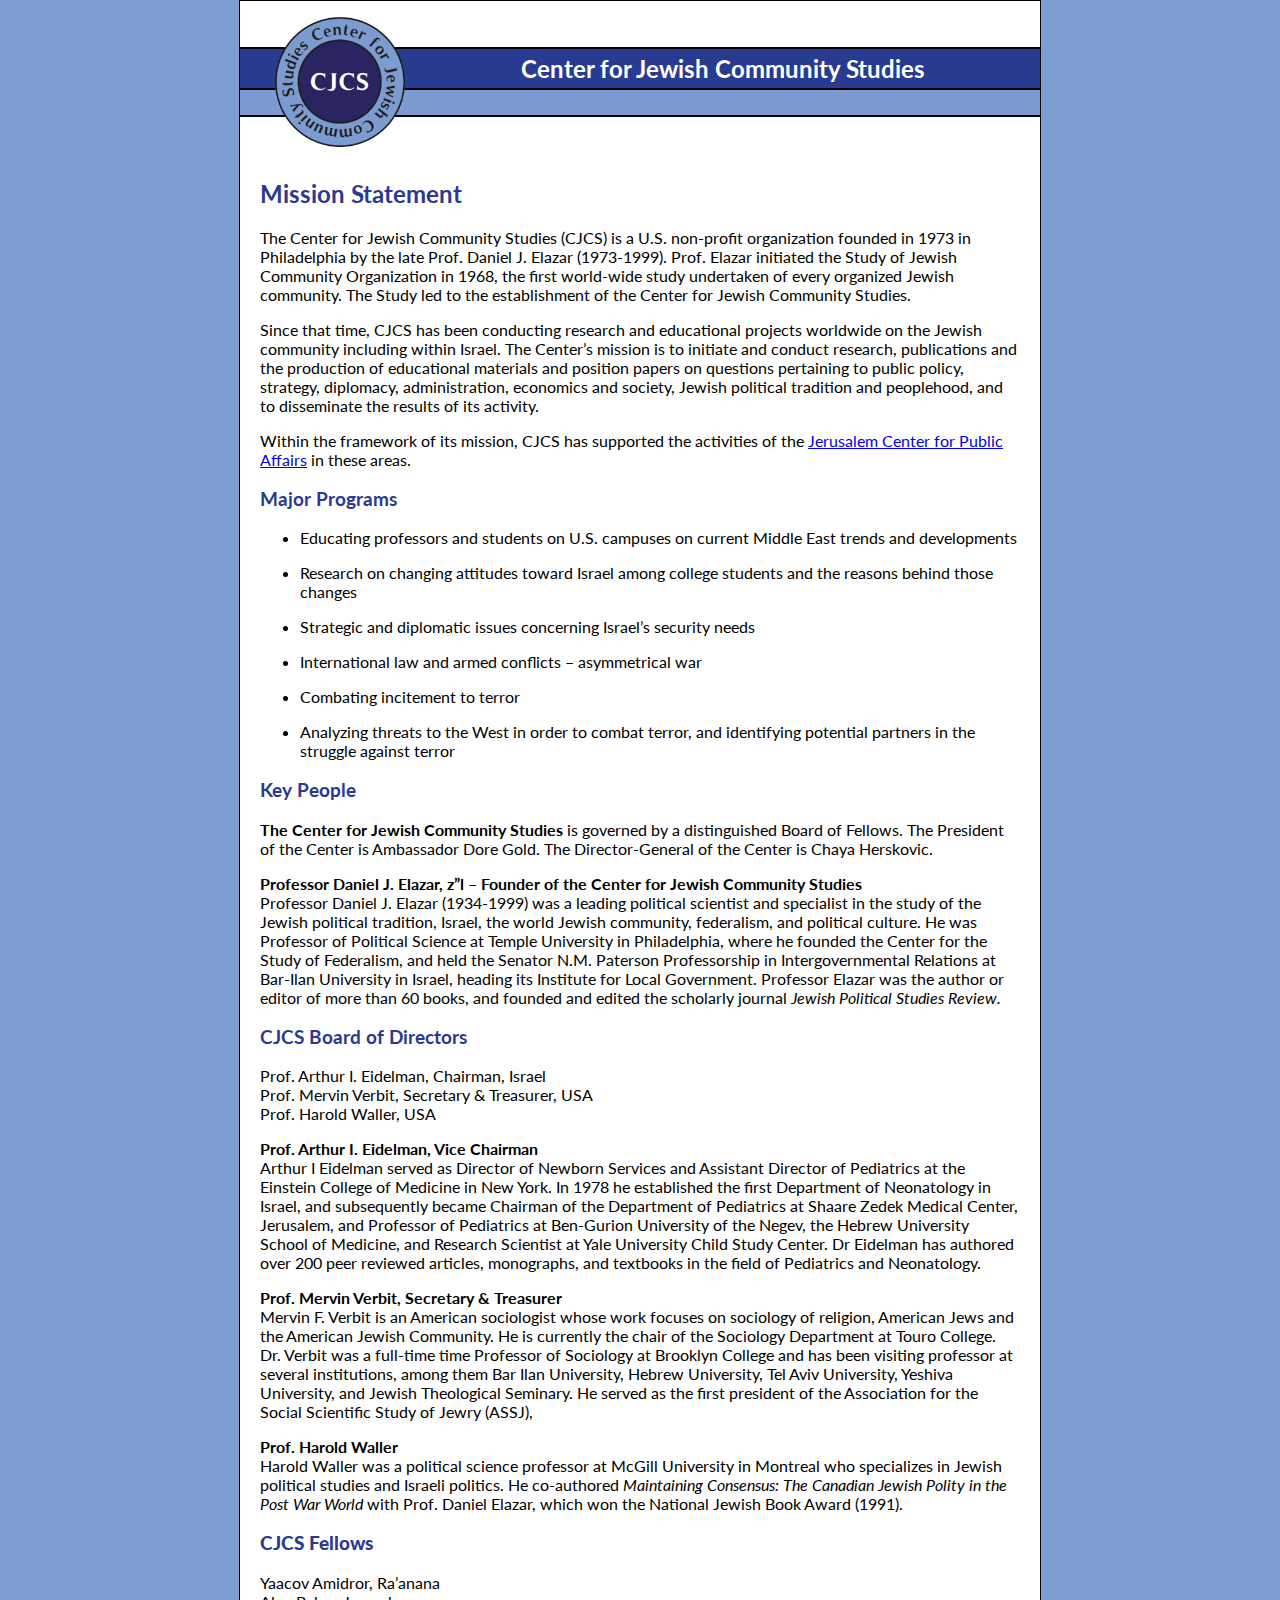
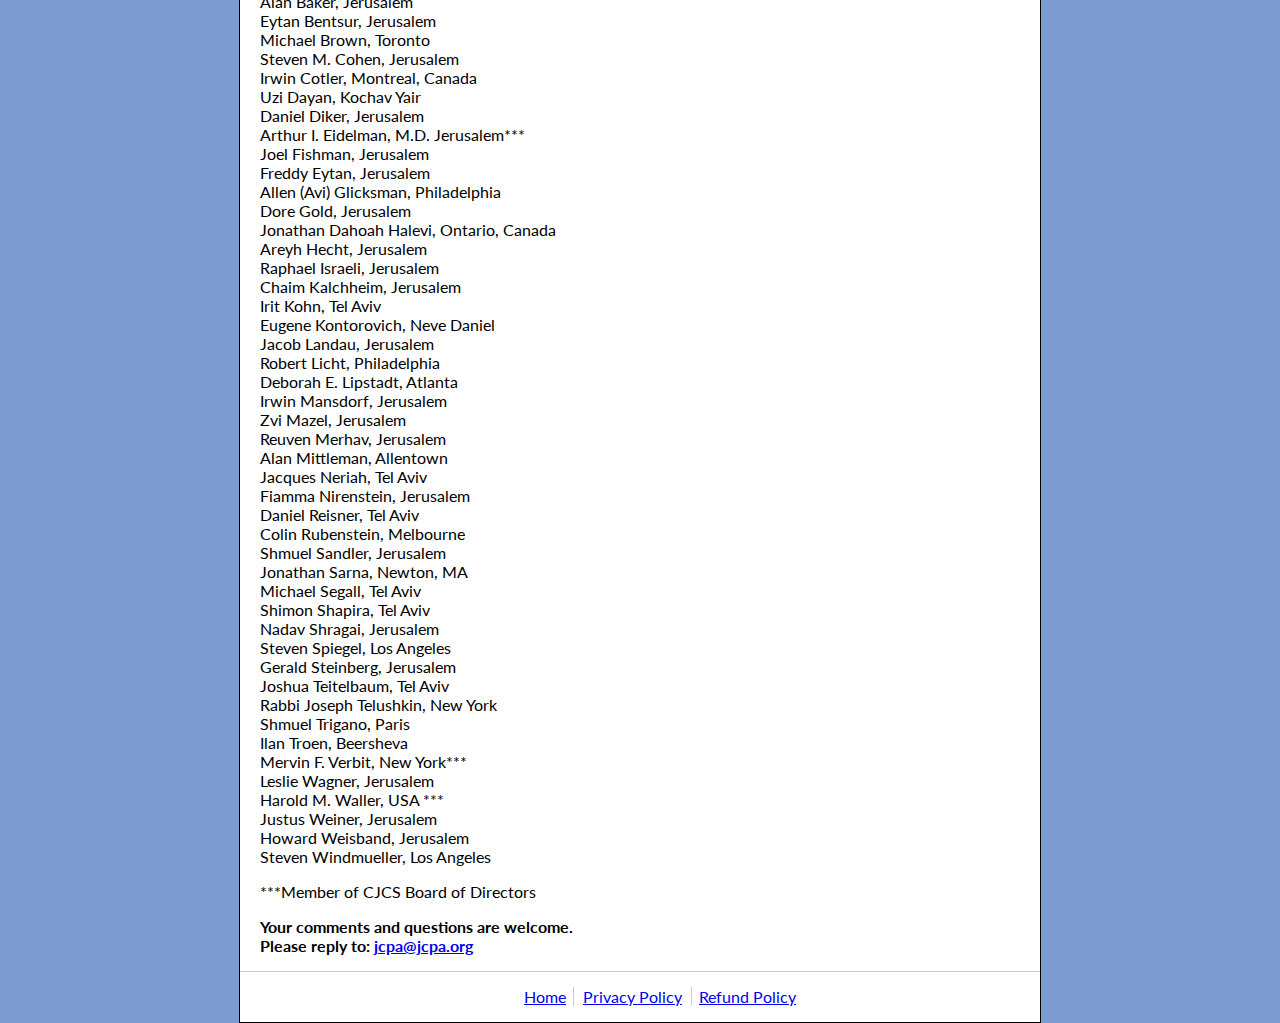
<file: index.html>
<!DOCTYPE html PUBLIC "-//W3C//DTD XHTML 1.0 Transitional//EN" "http://www.w3.org/TR/xhtml1/DTD/xhtml1-transitional.dtd">
<html xmlns="http://www.w3.org/1999/xhtml">
<head>
<meta http-equiv="Content-Type" content="text/html; charset=utf-8" />
<link rel="preconnect" href="https://fonts.googleapis.com">
<link rel="preconnect" href="https://fonts.gstatic.com" crossorigin>
<link href="https://fonts.googleapis.com/css2?family=Lato:ital,wght@0,100;0,300;0,400;0,700;0,900;1,100;1,300;1,400;1,700;1,900&family=Open+Sans:ital,wght@0,300..800;1,300..800&display=swap" rel="stylesheet">
<!-- TemplateBeginEditable name="doctitle" -->
<title>Center for Jewish Community Studies (CJCS)</title>
<!-- TemplateEndEditable -->
<!-- TemplateBeginEditable name="head" -->
<!-- TemplateEndEditable -->




<link rel="stylesheet" href="style.css">

</head>


<body class="oneColElsCtr">

<div id="container">

<div id="header">
	
	<img class="logo" src="cjcs-web-logo.png" alt="CJCS logo" />
	<h1>Center for Jewish Community Studies</h1>
	<div class="subtitle">&nbsp;</div>
</div>

<div id="mainContent">
    <h2>Mission Statement</h2>
    <p>The Center for Jewish Community Studies (CJCS) is a U.S. non-profit organization  founded in 1973 in Philadelphia by the late Prof. Daniel J. Elazar (1973-1999).  Prof. Elazar initiated the Study of Jewish Community Organization in 1968, the  first world-wide study undertaken of every organized Jewish community. The  Study led to the establishment of the Center for Jewish Community Studies.</p>
    <p>Since  that time, CJCS has been conducting research and educational projects worldwide  on the Jewish community including within Israel. The Center’s mission is to  initiate and conduct research, publications and the production of educational  materials and position papers on questions pertaining to public policy, strategy,  diplomacy, administration, economics and society, Jewish political tradition  and peoplehood, and to disseminate the results of its activity.</p>
    <p>Within  the framework of its mission, CJCS has supported the activities of the  <a href="http://jcpa.org/" target="_blank">Jerusalem Center for Public Affairs</a> in these areas.</p>
<h3>Major Programs</h3>
    <ul>
      <li>Educating professors and  students on U.S. campuses on current Middle East trends and developments</li>
    </ul>
    <ul>
      <li>Research on changing  attitudes toward Israel among college students and the reasons behind those  changes    </li>
    </ul>
    <ul>
      <li>Strategic and diplomatic  issues concerning Israel’s security needs</li>
    </ul>
    <ul>
      <li>International law and  armed conflicts – asymmetrical war    </li>
    </ul>
    <ul>
      <li>Combating incitement to  terror</li>
    </ul>
    <ul>
      <li>Analyzing threats to the  West in order to combat terror, and identifying potential partners in the  struggle against terror    </li>
    </ul>
    <h3>Key People</h3>
	
	<p><strong>The Center for Jewish Community Studies </strong>is governed by a distinguished Board of Fellows. The President of the Center is Ambassador Dore Gold. The Director-General of the Center is Chaya Herskovic.</p>
	
	<p><strong>Professor Daniel J. Elazar, z”l – Founder of the Center for Jewish Community Studies</strong><br /> Professor Daniel J. Elazar (1934-1999) was a leading political scientist and specialist in the study of the Jewish political tradition, Israel, the world Jewish community, federalism, and political culture. He was Professor of Political Science at Temple University in Philadelphia, where he founded the Center for the Study of Federalism, and held the Senator N.M. Paterson Professorship in Intergovernmental Relations at Bar-Ilan University in Israel, heading its Institute for Local Government. Professor Elazar was the author or editor of more than 60 books, and founded and edited the scholarly journal <em>Jewish Political Studies Review.</em></p>
	
<h3>CJCS Board of Directors</h3>
<p>
<div>Prof. Arthur I. Eidelman, Chairman, Israel</div>
<div>Prof. Mervin Verbit, Secretary &amp; Treasurer, USA</div> 
<div>Prof. Harold Waller, USA</div>
</p>
    
<p><strong>Prof. Arthur I. Eidelman, Vice Chairman</strong><br /> Arthur I Eidelman served as Director of Newborn Services and Assistant Director of Pediatrics at the Einstein College of Medicine in New York. In 1978 he established the first Department of Neonatology in Israel, and subsequently became Chairman of the Department of Pediatrics at Shaare Zedek Medical Center, Jerusalem, and Professor of Pediatrics at Ben-Gurion University of the Negev, the Hebrew University School of Medicine, and Research Scientist at Yale University Child Study Center. Dr Eidelman has authored over 200 peer reviewed articles, monographs, and textbooks in the field of Pediatrics and Neonatology.</p>


<p><strong>Prof. Mervin Verbit, Secretary &amp; Treasurer</strong><br /> Mervin F. Verbit is an American sociologist whose work focuses on sociology of religion, American Jews and the American Jewish Community. He is currently the chair of the Sociology Department at Touro College. Dr. Verbit was a full-time time Professor of Sociology at Brooklyn College and has been visiting professor at several institutions, among them Bar Ilan University, Hebrew University, Tel Aviv University, Yeshiva University, and Jewish Theological Seminary. He served as the first president of the Association for the Social Scientific Study of Jewry (ASSJ),</p>
<p><strong>Prof. Harold Waller </strong><br /> Harold Waller was a political science professor at McGill University in Montreal who specializes in Jewish political studies and Israeli politics. He co-authored <em>Maintaining Consensus: The Canadian Jewish Polity in the Post War World</em> with Prof. Daniel Elazar, which won the National Jewish Book Award (1991).</p>

<h3><strong>CJCS Fellows</strong></h3>

<p>
<div>Yaacov Amidror, Ra’anana</div>
<div>Alan Baker, Jerusalem</div>
<div>Eytan Bentsur, Jerusalem</div>
<div>Michael Brown, Toronto</div>
<div>Steven M. Cohen, Jerusalem</div>
<div>Irwin Cotler, Montreal, Canada</div>
<div>Uzi Dayan, Kochav Yair</div>
<div>Daniel Diker, Jerusalem</div>
<div>Arthur I. Eidelman, M.D. Jerusalem***</div>
<div>Joel Fishman, Jerusalem</div>
<div>Freddy Eytan, Jerusalem</div>
<div>Allen (Avi) Glicksman, Philadelphia</div>
<div>Dore Gold, Jerusalem</div>
<div>Jonathan Dahoah Halevi, Ontario, Canada</div>
<div>Areyh Hecht, Jerusalem</div>
<div>Raphael Israeli, Jerusalem</div>
<div>Chaim Kalchheim, Jerusalem</div>
<div>Irit Kohn, Tel Aviv</div>
<div>Eugene Kontorovich, Neve Daniel</div>
<div>Jacob Landau, Jerusalem</div>
<div>Robert Licht, Philadelphia</div>
<div>Deborah E. Lipstadt, Atlanta</div>
<div>Irwin Mansdorf, Jerusalem</div>
<div>Zvi Mazel, Jerusalem</div>
<div>Reuven Merhav, Jerusalem</div>
<div>Alan Mittleman, Allentown</div>
<div>Jacques Neriah, Tel Aviv</div>
<div>Fiamma Nirenstein, Jerusalem</div>
<div>Daniel Reisner, Tel Aviv</div>
<div>Colin Rubenstein, Melbourne</div>
<div>Shmuel Sandler, Jerusalem</div>
<div>Jonathan Sarna, Newton, MA</div>
<div>Michael Segall, Tel Aviv</div>
<div>Shimon Shapira, Tel Aviv</div>
<div>Nadav Shragai, Jerusalem</div>
<div>Steven Spiegel, Los Angeles</div>
<div>Gerald Steinberg, Jerusalem</div>
<div>Joshua Teitelbaum, Tel Aviv</div>
<div>Rabbi Joseph Telushkin, New York</div>
<div>Shmuel Trigano, Paris</div>
<div>Ilan Troen, Beersheva</div>
<div>Mervin F. Verbit, New York***</div>
<div>Leslie Wagner, Jerusalem</div>
<div>Harold M. Waller, USA ***</div>
<div>Justus Weiner, Jerusalem</div>
<div>Howard Weisband, Jerusalem</div>
<div>Steven Windmueller, Los Angeles</div>
</p>       
    <p>***Member of CJCS Board of Directors</p>
    
<!-- div style="margin:18px auto;text-align:center;">
<a href="https://payment.redfinpos.com/pay/process/Default.aspx?PayID=13305" title="RedFin Secure Payment Form" class="myButton">Donate Now</a>
</div>
    
   <h3><strong>Your support is deeply appreciated</strong></h3><h3>Contributor Information</h3><div>
  <p>The Center for Jewish Community Studies, (CJCS)  is a U.S. nonprofit corporation and has received a federal tax exemption under Section 501(c)(3) of the Internal Revenue Code. It's Federal Tax ID Number is 23-2009062.</p>
  

  <p>If your financial officer prefers to mail a check instead of an inter-bank wire, our U.S. address is below.</p>



    
    
    
  <div align="center"> <p style="font-weight: bold;">CENTER FOR JEWISH COMMUNITY STUDIES<br />
      7 Church Lane, Suite 9,<br />
      Baltimore, MD 21208 USA</p>
<p style="font-weight: bold;">Phone: 410-653-7779<br />
Fax: 410-653-8889</p -->


     <p><strong>Your comments and questions are welcome. <br/>
     Please reply to: <a href="mailto:jcpa@jcpa.org">jcpa@jcpa.org</a><br />
     </strong></p></div>


<ul class="footer_menu">
  <li class="first"><a href="index.html">Home</a></li>
  <li><a href="privacy.html">Privacy Policy</a></li>
  <li class="last"><a href="refund.html">Refund Policy</a></li>
</ul>



  
</body>
</html>
</file>
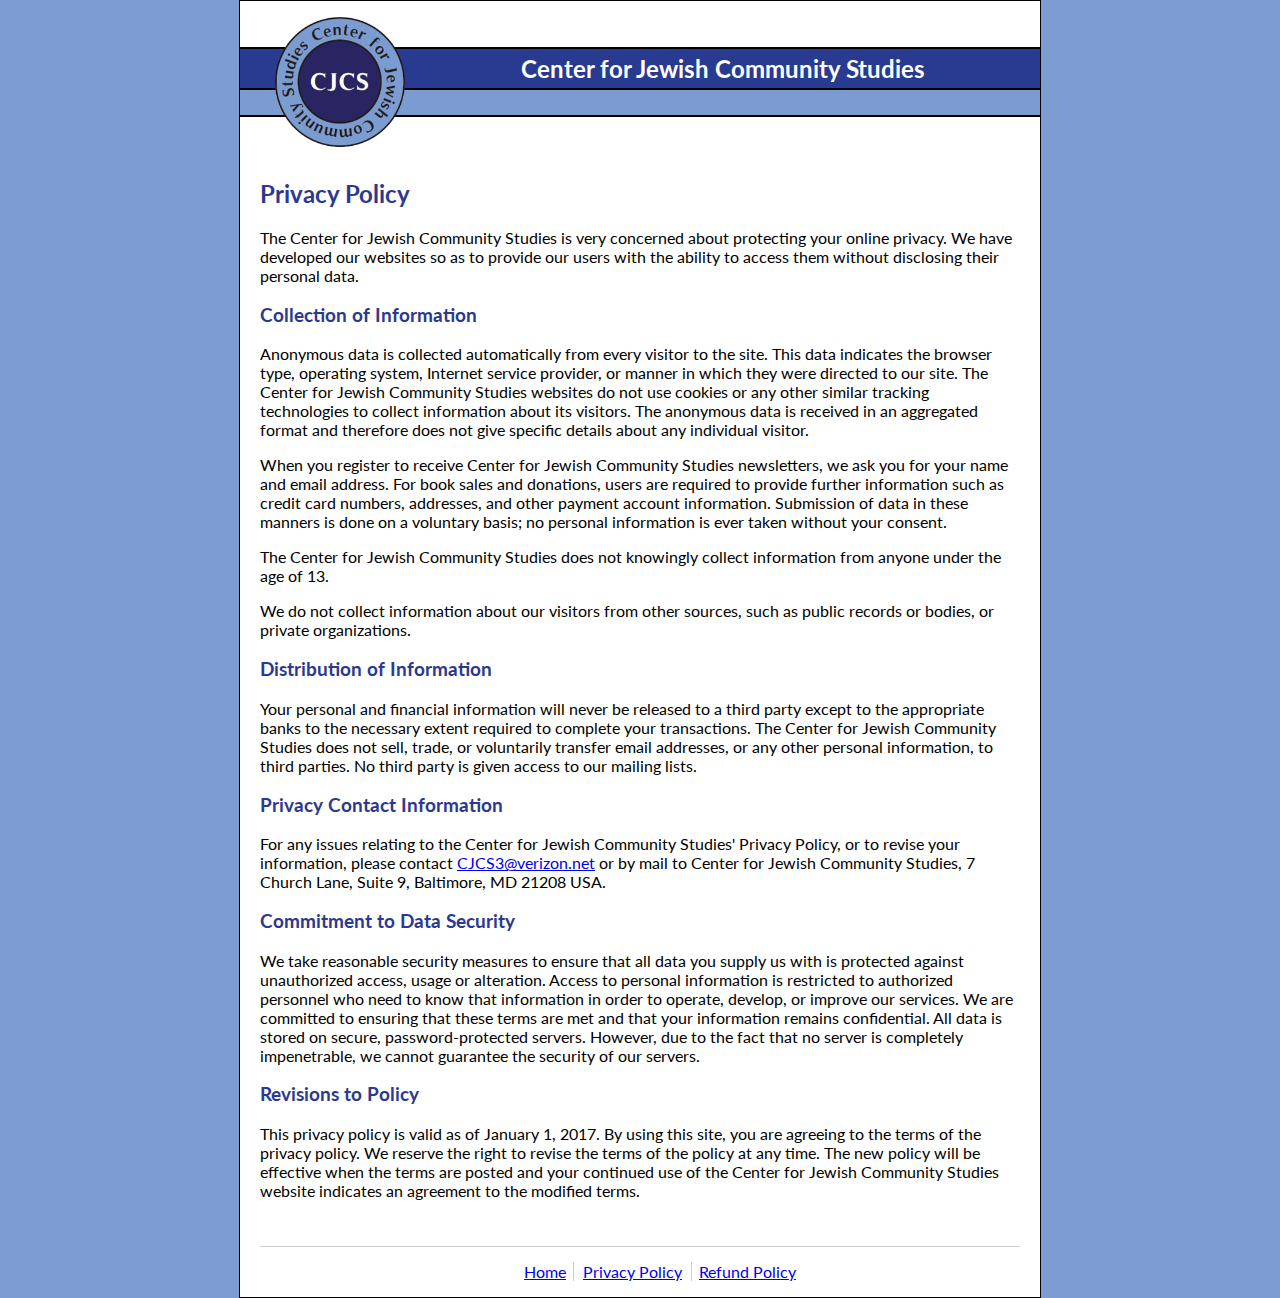
<file: privacy.html>
<!DOCTYPE html PUBLIC "-//W3C//DTD XHTML 1.0 Transitional//EN" "http://www.w3.org/TR/xhtml1/DTD/xhtml1-transitional.dtd">
<html xmlns="http://www.w3.org/1999/xhtml">
<head>
<meta http-equiv="Content-Type" content="text/html; charset=utf-8" />
<link rel="preconnect" href="https://fonts.googleapis.com">
<link rel="preconnect" href="https://fonts.gstatic.com" crossorigin>
<link href="https://fonts.googleapis.com/css2?family=Lato:ital,wght@0,100;0,300;0,400;0,700;0,900;1,100;1,300;1,400;1,700;1,900&family=Open+Sans:ital,wght@0,300..800;1,300..800&display=swap" rel="stylesheet">
<!-- TemplateBeginEditable name="doctitle" -->
<title>Center for Jewish Community Studies (CJCS)</title>
<!-- TemplateEndEditable -->
<!-- TemplateBeginEditable name="head" -->
<!-- TemplateEndEditable -->




<link rel="stylesheet" href="style.css">


</head>


<body class="oneColElsCtr">

<div id="container">
  <div id="header">
	
    <img class="logo" src="cjcs-web-logo.png" alt="CJCS logo" />
    <h1>Center for Jewish Community Studies</h1>
    <div class="subtitle">&nbsp;</div>
  </div>
<div id="mainContent">
    <h2>Privacy Policy</h2>
    
<p>The Center for Jewish Community Studies is very concerned about protecting your online privacy. We have developed our websites so as to provide our users with the ability to access them without disclosing their personal data.</p>
<h3>Collection of Information</h3>
<p>Anonymous data is collected automatically from every visitor to the site. This data indicates the browser type, operating system, Internet service provider, or manner in which they were directed to our site. The Center for Jewish Community Studies websites do not use cookies or any other similar tracking technologies to collect information about its visitors. The anonymous data is received in an aggregated format and therefore does not give specific details about any individual visitor.</p>
<p>When you register to receive Center for Jewish Community Studies newsletters, we ask you for your name and email address. For book sales and donations, users are required to provide further information such as credit card numbers, addresses, and other payment account information. Submission of data in these manners is done on a voluntary basis; no personal information is ever taken without your consent.</p>
<p>The Center for Jewish Community Studies does not knowingly collect information from anyone under the age of 13.</p>
<p>We do not collect information about our visitors from other sources, such as public records or bodies, or private organizations.</p>
<h3>Distribution of Information</h3>
<p>Your personal and financial information will never be released to a third party except to the appropriate banks to the necessary extent required to complete your transactions. The Center for Jewish Community Studies does not sell, trade, or voluntarily transfer email addresses, or any other personal information, to third parties. No third party is given access to our mailing lists.</p>
<h3>Privacy Contact Information</h3>
<p>For any issues relating to the Center for Jewish Community Studies' Privacy Policy, or to revise your information, please contact <a href="mailto:CJCS3@verizon.net">CJCS3@verizon.net</a> or by mail to Center for Jewish Community Studies, 7 Church Lane, Suite 9, Baltimore, MD 21208 USA.</p>
<h3>Commitment to Data Security</h3>
<p>We take reasonable security measures to ensure that all data you supply us with is protected against unauthorized access, usage or alteration. Access to personal information is restricted to authorized personnel who need to know that information in order to operate, develop, or improve our services. We are committed to ensuring that these terms are met and that your information remains confidential. All data is stored on secure, password-protected servers. However, due to the fact that no server is completely impenetrable, we cannot guarantee the security of our servers.</p>
<h3>Revisions to Policy</h3>
<p style="padding-bottom: 30px;">This privacy policy is valid as of January 1, 2017. By using this site, you are agreeing to the terms of the privacy policy. We reserve the right to revise the terms of the policy at any time. The new policy will be effective when the terms are posted and your continued use of the Center for Jewish Community Studies website indicates an agreement to the modified terms.</p>
  


    
    
    
<ul class="footer_menu">
  <li class="first"><a href="index.html">Home</a></li>
  <li><a href="privacy.html">Privacy Policy</a></li>
  <li class="last"><a href="refund.html">Refund Policy</a></li>
</ul>
  
</body>
</html>
</file>
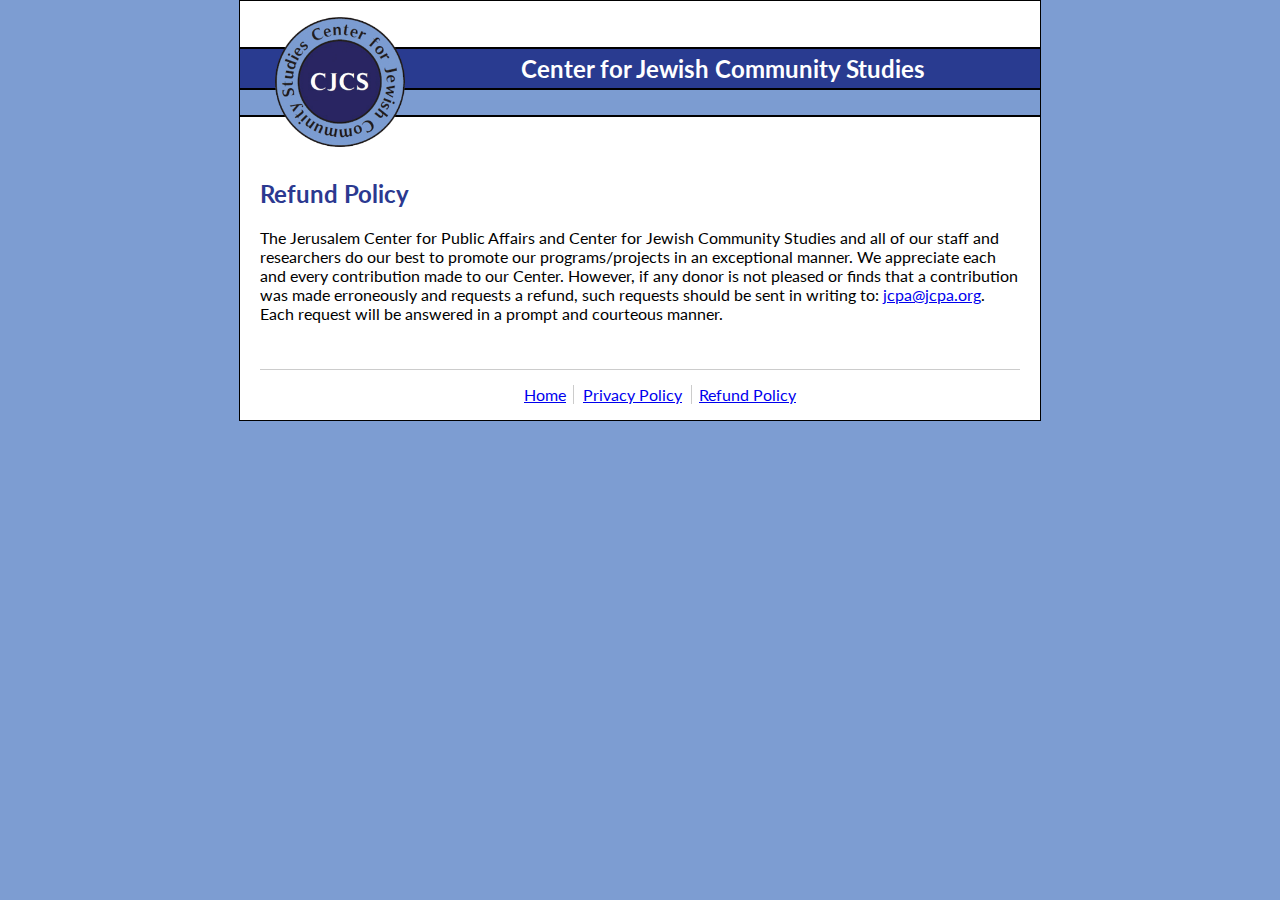
<file: refund.html>
<!DOCTYPE html PUBLIC "-//W3C//DTD XHTML 1.0 Transitional//EN" "http://www.w3.org/TR/xhtml1/DTD/xhtml1-transitional.dtd">
<html xmlns="http://www.w3.org/1999/xhtml">
<head>
<meta http-equiv="Content-Type" content="text/html; charset=utf-8" />
<link rel="preconnect" href="https://fonts.googleapis.com">
<link rel="preconnect" href="https://fonts.gstatic.com" crossorigin>
<link href="https://fonts.googleapis.com/css2?family=Lato:ital,wght@0,100;0,300;0,400;0,700;0,900;1,100;1,300;1,400;1,700;1,900&family=Open+Sans:ital,wght@0,300..800;1,300..800&display=swap" rel="stylesheet"><!-- TemplateBeginEditable name="doctitle" -->
<title>Center for Jewish Community Studies (CJCS)</title>
<!-- TemplateEndEditable -->
<!-- TemplateBeginEditable name="head" -->
<!-- TemplateEndEditable -->




<link rel="stylesheet" href="style.css">


</head>


<body class="oneColElsCtr">

<div id="container">
  <div id="header">
	
    <img class="logo" src="cjcs-web-logo.png" alt="CJCS logo" />
    <h1>Center for Jewish Community Studies</h1>
    <div class="subtitle">&nbsp;</div>
  </div>
<div id="mainContent">
    <h2>Refund Policy</h2>
    
<p style="padding-bottom: 30px;">The Jerusalem Center for Public Affairs and Center for Jewish Community Studies and all of our staff and researchers do our best to promote our programs/projects in an exceptional manner. We appreciate each and every contribution made to our Center. However, if any donor is not pleased or finds that a contribution was made erroneously and requests a refund, such requests should be sent in writing to: <a href="mailto:jcpa@jcpa.org">jcpa@jcpa.org</a>. Each request will be answered in a prompt and courteous manner.</p>
  


    
    
    
<ul class="footer_menu">
  <li class="first"><a href="index.html">Home</a></li>
  <li><a href="privacy.html">Privacy Policy</a></li>
  <li class="last"><a href="refund.html">Refund Policy</a></li>
</ul>
  
</body>
</html>
</file>
<file: style.css>
body {
	font-family: Lato, Verdana, Arial, Helvetica, sans-serif;
	background: #7D9DD2;
	margin: 0; /* it's good practice to zero the margin and padding of the body element to account for differing browser defaults */
	padding: 0;
	text-align: center; /* this centers the container in IE 5* browsers. The text is then set to the left aligned default in the #container selector */
	color: #000000;
}

h3, h2, h1 {color:#2b3990;}

#mainContent {
	clear:both;
}

.oneColElsCtr #container {
	width: 800px;
	background: #FFFFFF;
	margin: 0 auto; /* the auto margins (in conjunction with a width) center the page */
	border: 1px solid #000000;
	text-align: left; /* this overrides the text-align: center on the body element. */
}

.oneColElsCtr #mainContent {
	padding: 0 20px; /* remember that padding is the space inside the div box and margin is the space outside the div box */
}

ul.footer_menu {
  text-align: center;
  border-top: 1px solid #cccccc;
  padding-top: 15px;
}

ul.footer_menu li {
  display:inline-block;
  padding: 0 5px;
  list-style-type: none;
}

ul.footer_menu li.first{
  border-right: 1px solid #cccccc;
  padding-right: 7px
}

ul.footer_menu li.last{
  border-left: 1px solid #cccccc;
  padding-left: 7px;
}
.myButton {
	-moz-box-shadow:inset 0px 1px 0px 0px #fff6af;
	-webkit-box-shadow:inset 0px 1px 0px 0px #fff6af;
	box-shadow:inset 0px 1px 0px 0px #fff6af;
	background:-webkit-gradient(linear, left top, left bottom, color-stop(0.05, #ffec64), color-stop(1, #ffab23));
	background:-moz-linear-gradient(top, #ffec64 5%, #ffab23 100%);
	background:-webkit-linear-gradient(top, #ffec64 5%, #ffab23 100%);
	background:-o-linear-gradient(top, #ffec64 5%, #ffab23 100%);
	background:-ms-linear-gradient(top, #ffec64 5%, #ffab23 100%);
	background:linear-gradient(to bottom, #ffec64 5%, #ffab23 100%);
	filter:progid:DXImageTransform.Microsoft.gradient(startColorstr='#ffec64', endColorstr='#ffab23',GradientType=0);
	background-color:#ffec64;
	-moz-border-radius:6px;
	-webkit-border-radius:6px;
	border-radius:6px;
	border:1px solid #ffaa22;
	display:inline-block;
	cursor:pointer;
	color:#333333;
	font-family:Arial;
	font-size:22px;
	font-weight:bold;
	padding:12px 30px;
	text-decoration:none;
	text-shadow:0px 1px 0px #ffee66;
}
.myButton:hover {
	background:-webkit-gradient(linear, left top, left bottom, color-stop(0.05, #ffab23), color-stop(1, #ffec64));
	background:-moz-linear-gradient(top, #ffab23 5%, #ffec64 100%);
	background:-webkit-linear-gradient(top, #ffab23 5%, #ffec64 100%);
	background:-o-linear-gradient(top, #ffab23 5%, #ffec64 100%);
	background:-ms-linear-gradient(top, #ffab23 5%, #ffec64 100%);
	background:linear-gradient(to bottom, #ffab23 5%, #ffec64 100%);
	filter:progid:DXImageTransform.Microsoft.gradient(startColorstr='#ffab23', endColorstr='#ffec64',GradientType=0);
	background-color:#ffab23;
}
.myButton:active {
	position:relative;
	top:1px;
}

#header {
	margin-bottom:2em;
}

#header h1 {
	color:white; 
	z-index: 900; 
	position:relative; 
	top:30px; 
	border-top: solid black 2px; 
	border-bottom: solid black 2px; 
	background-color: #293b90;
	font-size: 1.5em;
	padding: 5px 0 5px;
	text-align:center;
}

#header .subtitle {
	font-size: 1.5em; 
	color:black; 
	z-index: 800; 
	position:relative; 
	top:10px;  
	border-bottom: solid black 2px; 
	background-color: #7c9cd1;
}

#header .logo {
	height:130px; 
	display:block; 
	float:left; 
	position:relative; 
	padding-left: 35px; 
	z-index:1000;
	margin-bottom:2em;
}
</file>
